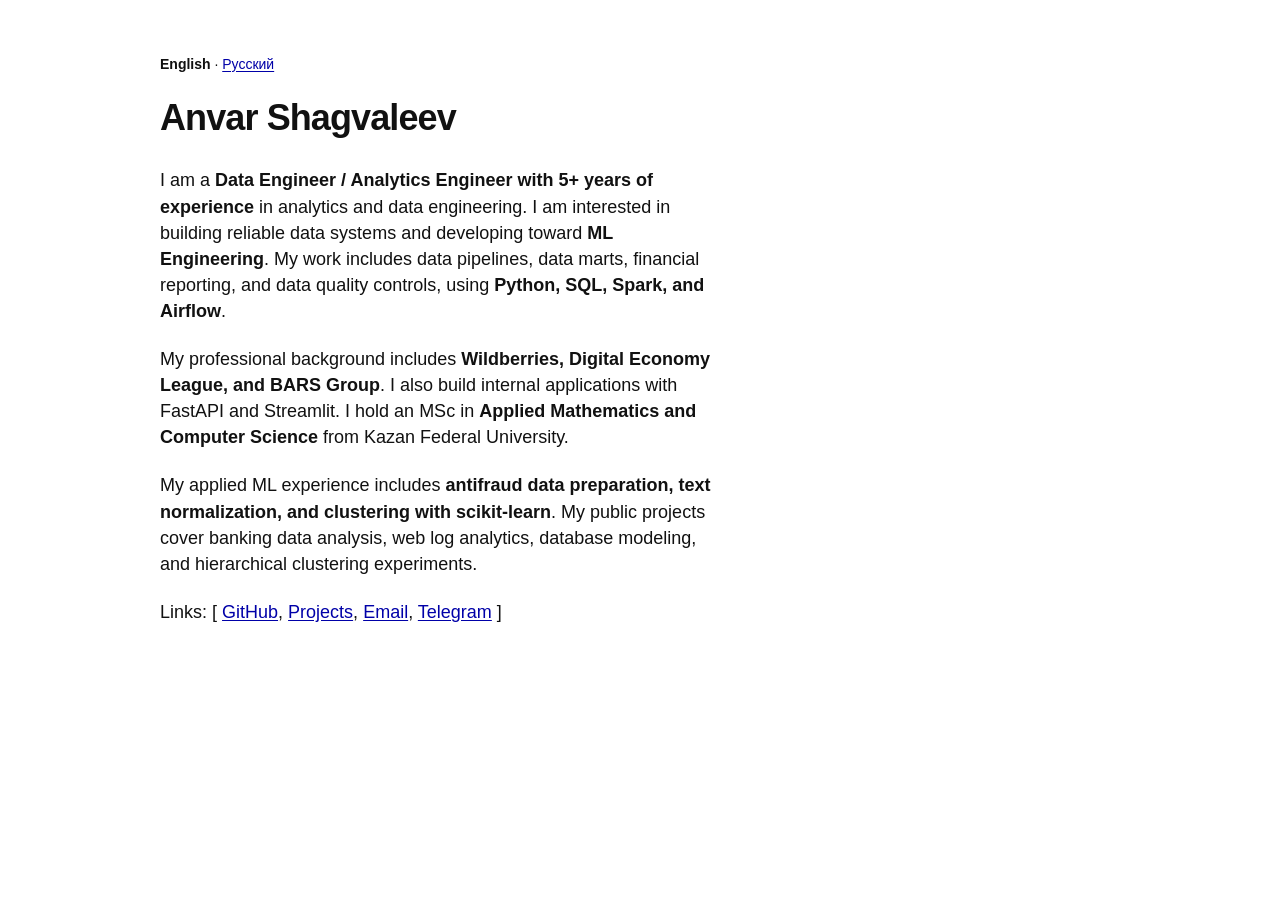
<file: docs/index.html>
<!doctype html>
<html lang="en">
<head>
  <meta charset="utf-8">
  <meta name="viewport" content="width=device-width, initial-scale=1">
  <meta name="description" content="Anvar Shagvaleev — Data Engineer / Analytics Engineer with 5+ years of experience, developing toward ML Engineering.">
  <title>Anvar Shagvaleev</title>
  <link rel="stylesheet" href="./style.css">
</head>
<body>
  <main><article>
    <nav class="language" aria-label="Language"><span lang="en" aria-current="page">English</span> · <a href="./ru/index.html" lang="ru" hreflang="ru">Русский</a></nav>
    <h1>Anvar Shagvaleev</h1>
    <p>I am a <strong>Data Engineer / Analytics Engineer with 5+ years of experience</strong> in analytics and data engineering. I am interested in building reliable data systems and developing toward <strong>ML Engineering</strong>. My work includes data pipelines, data marts, financial reporting, and data quality controls, using <strong>Python, SQL, Spark, and Airflow</strong>.</p>
    <p>My professional background includes <strong>Wildberries, Digital Economy League, and BARS Group</strong>. I also build internal applications with FastAPI and Streamlit. I hold an MSc in <strong>Applied Mathematics and Computer Science</strong> from Kazan Federal University.</p>
    <p>My applied ML experience includes <strong>antifraud data preparation, text normalization, and clustering with scikit-learn</strong>. My public projects cover banking data analysis, web log analytics, database modeling, and hierarchical clustering experiments.</p>
    <p>Links: [ <a href="https://github.com/ashagvaly">GitHub</a>, <a href="./projects.html">Projects</a>, <a href="mailto:ashagvaleev.it@gmail.com">Email</a>, <a href="https://t.me/ashagvaleev">Telegram</a> ]</p>
  </article></main>
</body>
</html>
</file>
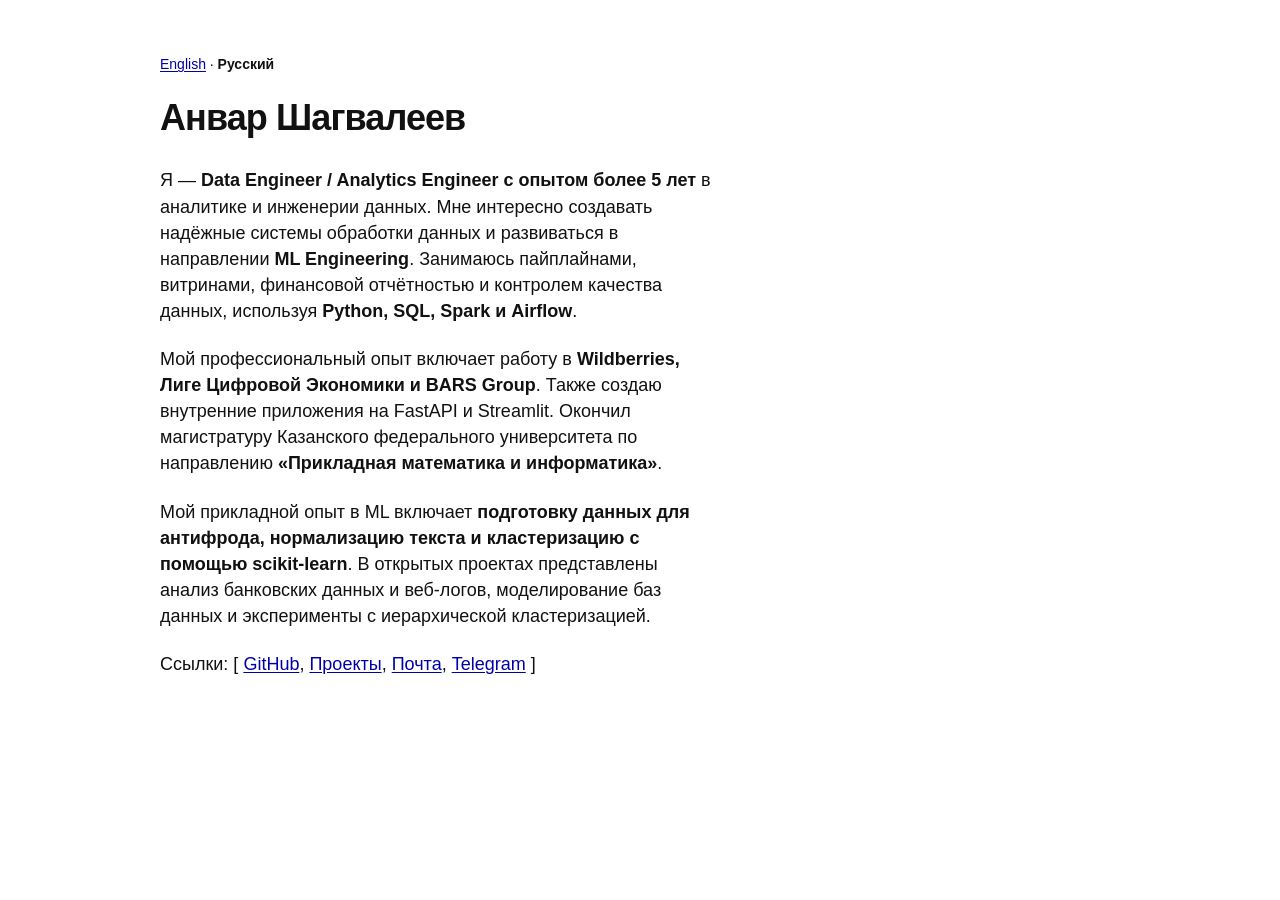
<file: docs/ru/index.html>
<!doctype html>
<html lang="ru">
<head>
  <meta charset="utf-8">
  <meta name="viewport" content="width=device-width, initial-scale=1">
  <meta name="description" content="Анвар Шагвалеев — Data Engineer / Analytics Engineer с опытом более 5 лет. Развиваюсь в направлении ML Engineering.">
  <title>Анвар Шагвалеев</title>
  <link rel="stylesheet" href="../style.css">
</head>
<body>
  <main><article>
    <nav class="language" aria-label="Язык"><a href="../index.html" lang="en" hreflang="en">English</a> · <span lang="ru" aria-current="page">Русский</span></nav>
    <h1>Анвар Шагвалеев</h1>
    <p>Я — <strong>Data Engineer / Analytics Engineer с опытом более 5 лет</strong> в аналитике и инженерии данных. Мне интересно создавать надёжные системы обработки данных и развиваться в направлении <strong>ML Engineering</strong>. Занимаюсь пайплайнами, витринами, финансовой отчётностью и контролем качества данных, используя <strong>Python, SQL, Spark и Airflow</strong>.</p>
    <p>Мой профессиональный опыт включает работу в <strong>Wildberries, Лиге Цифровой Экономики и BARS Group</strong>. Также создаю внутренние приложения на FastAPI и Streamlit. Окончил магистратуру Казанского федерального университета по направлению <strong>«Прикладная математика и информатика»</strong>.</p>
    <p>Мой прикладной опыт в ML включает <strong>подготовку данных для антифрода, нормализацию текста и кластеризацию с помощью scikit-learn</strong>. В открытых проектах представлены анализ банковских данных и веб-логов, моделирование баз данных и эксперименты с иерархической кластеризацией.</p>
    <p>Ссылки: [ <a href="https://github.com/ashagvaly">GitHub</a>, <a href="./projects.html">Проекты</a>, <a href="mailto:ashagvaleev.it@gmail.com">Почта</a>, <a href="https://t.me/ashagvaleev">Telegram</a> ]</p>
  </article></main>
</body>
</html>
</file>
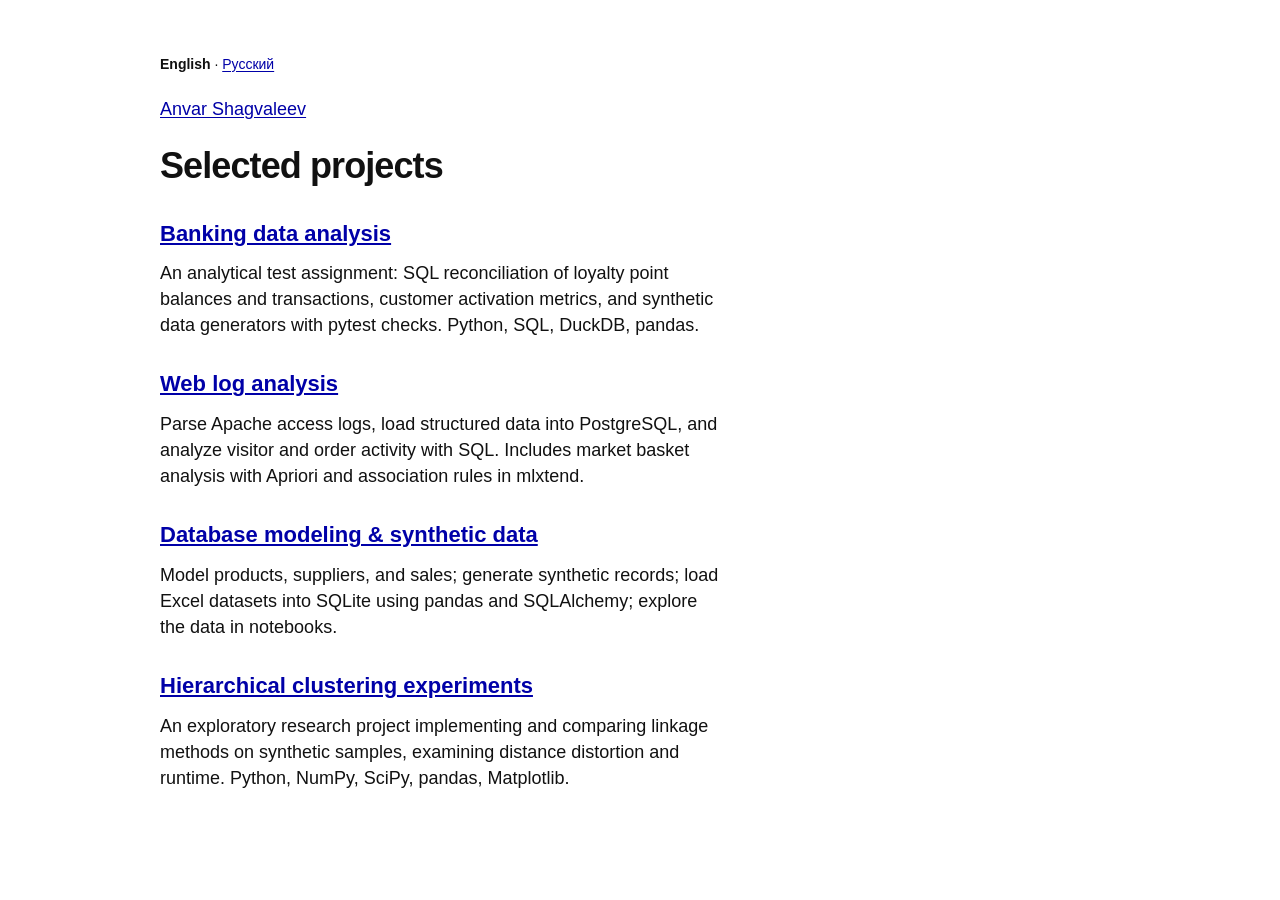
<file: docs/projects.html>
<!doctype html>
<html lang="en">
<head>
  <meta charset="utf-8">
  <meta name="viewport" content="width=device-width, initial-scale=1">
  <meta name="description" content="Selected public data engineering, analytics, and exploratory ML projects by Anvar Shagvaleev.">
  <title>Projects — Anvar Shagvaleev</title>
  <link rel="stylesheet" href="./style.css">
</head>
<body>
  <main><article>
    <nav class="language" aria-label="Language"><span lang="en" aria-current="page">English</span> · <a href="./ru/projects.html" lang="ru" hreflang="ru">Русский</a></nav>
    <p><a href="./index.html">Anvar Shagvaleev</a></p>
    <h1>Selected projects</h1>
    <h2><a href="https://github.com/ashagvaly/data-analysis-test-bank">Banking data analysis</a></h2>
    <p>An analytical test assignment: SQL reconciliation of loyalty point balances and transactions, customer activation metrics, and synthetic data generators with pytest checks. Python, SQL, DuckDB, pandas.</p>
    <h2><a href="https://github.com/ashagvaly/AnalysisOfWebLogs">Web log analysis</a></h2>
    <p>Parse Apache access logs, load structured data into PostgreSQL, and analyze visitor and order activity with SQL. Includes market basket analysis with Apriori and association rules in mlxtend.</p>
    <h2><a href="https://github.com/ashagvaly/SchemasCreatingNDataGenerating">Database modeling &amp; synthetic data</a></h2>
    <p>Model products, suppliers, and sales; generate synthetic records; load Excel datasets into SQLite using pandas and SQLAlchemy; explore the data in notebooks.</p>
    <h2><a href="https://github.com/ashagvaly/SearchForNewMethods">Hierarchical clustering experiments</a></h2>
    <p>An exploratory research project implementing and comparing linkage methods on synthetic samples, examining distance distortion and runtime. Python, NumPy, SciPy, pandas, Matplotlib.</p>
  </article></main>
</body>
</html>
</file>
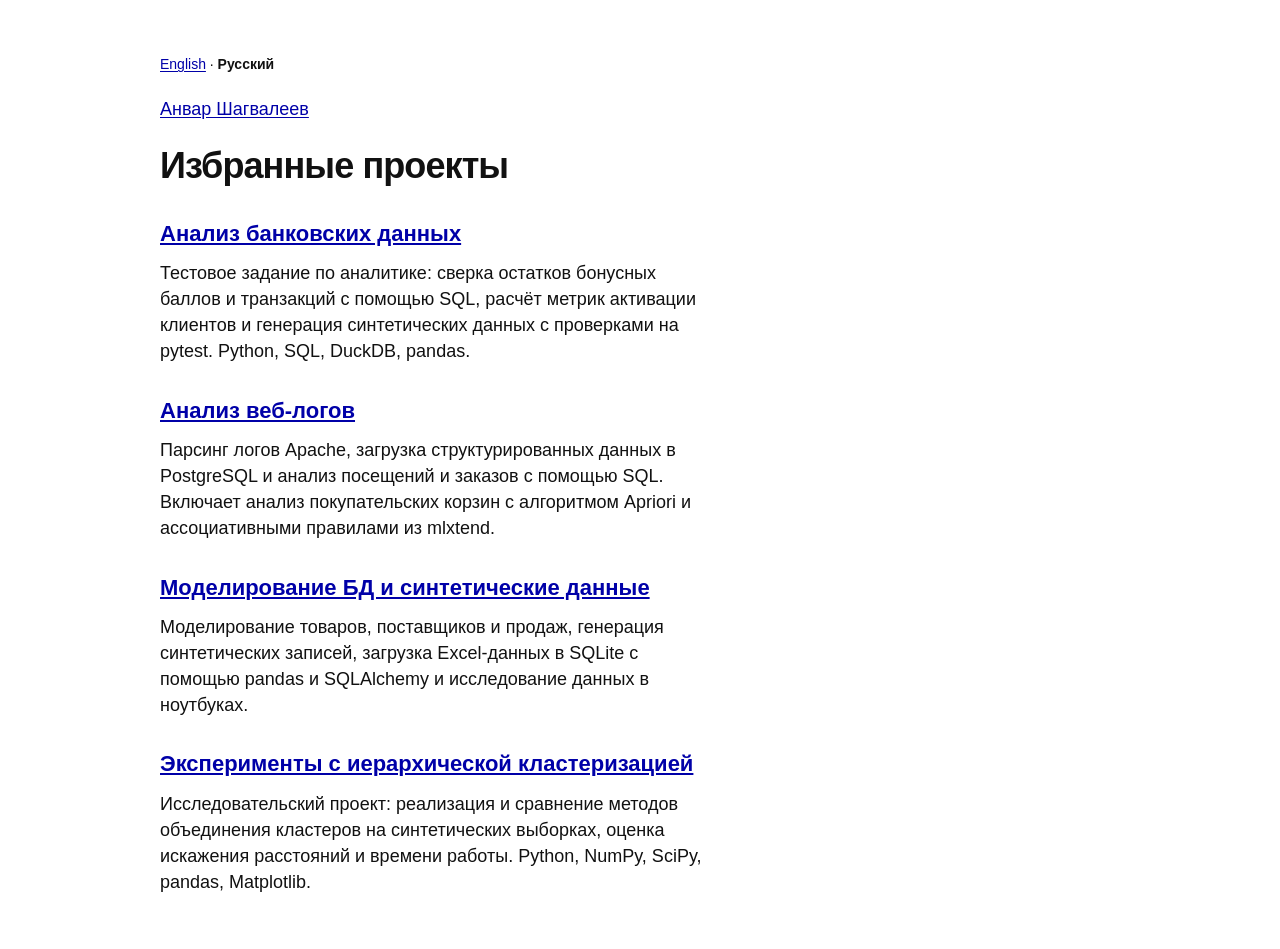
<file: docs/ru/projects.html>
<!doctype html>
<html lang="ru">
<head>
  <meta charset="utf-8">
  <meta name="viewport" content="width=device-width, initial-scale=1">
  <meta name="description" content="Открытые проекты Анвара Шагвалеева по инженерии данных, аналитике и исследованию ML.">
  <title>Проекты — Анвар Шагвалеев</title>
  <link rel="stylesheet" href="../style.css">
</head>
<body>
  <main><article>
    <nav class="language" aria-label="Язык"><a href="../projects.html" lang="en" hreflang="en">English</a> · <span lang="ru" aria-current="page">Русский</span></nav>
    <p><a href="./index.html">Анвар Шагвалеев</a></p>
    <h1>Избранные проекты</h1>
    <h2><a href="https://github.com/ashagvaly/data-analysis-test-bank">Анализ банковских данных</a></h2>
    <p>Тестовое задание по аналитике: сверка остатков бонусных баллов и транзакций с помощью SQL, расчёт метрик активации клиентов и генерация синтетических данных с проверками на pytest. Python, SQL, DuckDB, pandas.</p>
    <h2><a href="https://github.com/ashagvaly/AnalysisOfWebLogs">Анализ веб-логов</a></h2>
    <p>Парсинг логов Apache, загрузка структурированных данных в PostgreSQL и анализ посещений и заказов с помощью SQL. Включает анализ покупательских корзин с алгоритмом Apriori и ассоциативными правилами из mlxtend.</p>
    <h2><a href="https://github.com/ashagvaly/SchemasCreatingNDataGenerating">Моделирование БД и синтетические данные</a></h2>
    <p>Моделирование товаров, поставщиков и продаж, генерация синтетических записей, загрузка Excel-данных в SQLite с помощью pandas и SQLAlchemy и исследование данных в ноутбуках.</p>
    <h2><a href="https://github.com/ashagvaly/SearchForNewMethods">Эксперименты с иерархической кластеризацией</a></h2>
    <p>Исследовательский проект: реализация и сравнение методов объединения кластеров на синтетических выборках, оценка искажения расстояний и времени работы. Python, NumPy, SciPy, pandas, Matplotlib.</p>
  </article></main>
</body>
</html>
</file>
<file: docs/style.css>
* { box-sizing: border-box; }
body { margin: 0; background: #fff; color: #111; font-family: Arial, Helvetica, sans-serif; font-size: 18px; line-height: 1.45; }
main { width: min(960px, calc(100% - 48px)); margin: 54px auto; }
article { max-width: 560px; }
h1 { font-size: 36px; line-height: 1.2; margin: 0 0 28px; letter-spacing: -.025em; }
h2 { font-size: 22px; line-height: 1.3; margin: 32px 0 12px; }
p { margin: 0 0 22px; }
a { color: #0000a8; text-underline-offset: 2px; }
a:hover { text-decoration-thickness: 2px; }
a:focus-visible { outline: 2px solid #0000a8; outline-offset: 4px; }
@media (max-width: 600px) { main { margin-block: 32px; } h1 { font-size: 32px; } body { font-size: 17px; } }
.language { font-size: 14px; margin-bottom: 22px; }
.language [aria-current="page"] { font-weight: 700; }
</file>
